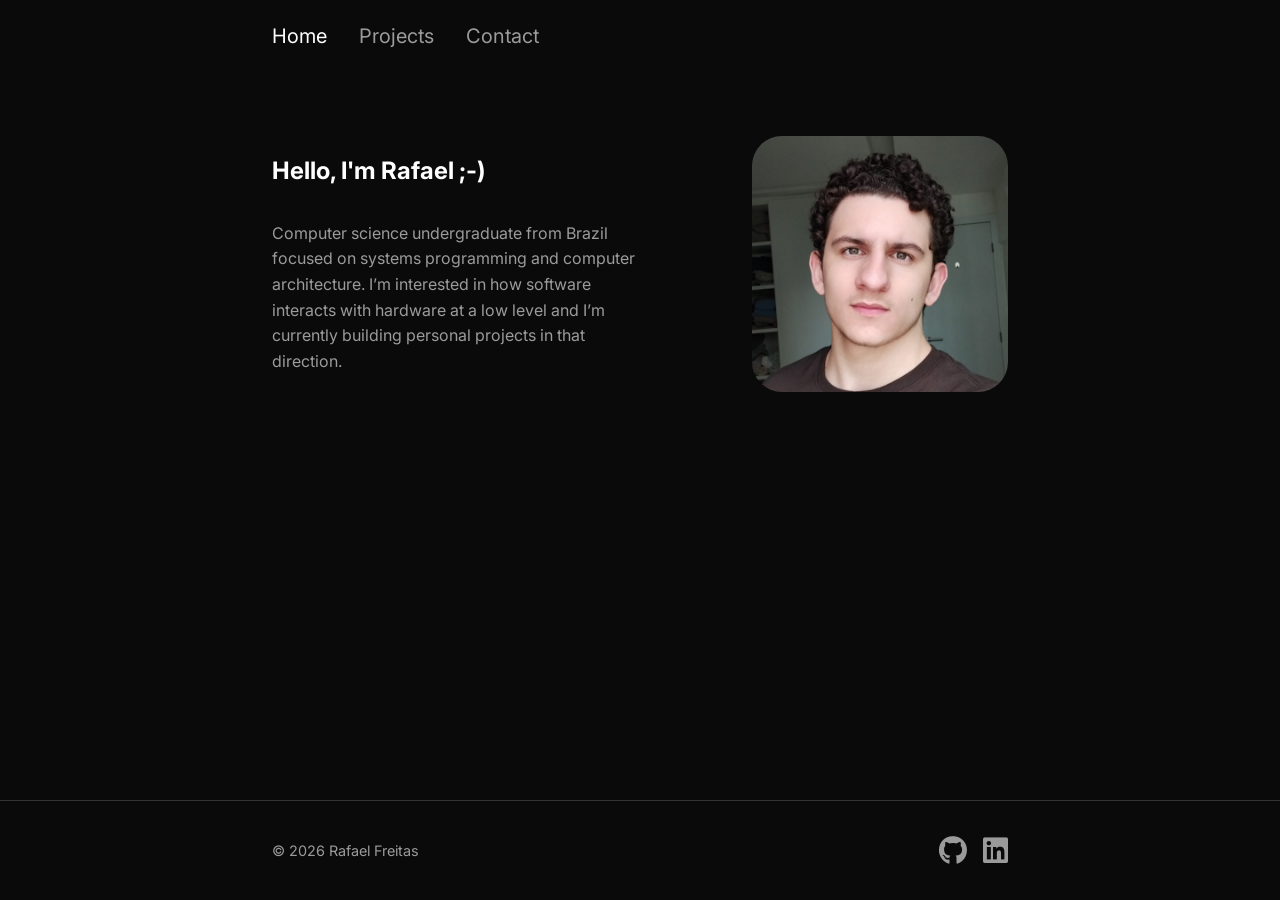
<file: index.html>
<!DOCTYPE html>
<html lang="en">
<head>
    <meta charset="UTF-8">
    <meta name="viewport" content="width=device-width, initial-scale=1.0">
    <title>Rafael Freitas' Portfolio</title>
    <link rel="preconnect" href="https://fonts.googleapis.com">
    <link rel="preconnect" href="https://fonts.gstatic.com" crossorigin>
    <link href="https://fonts.googleapis.com/css2?family=Inter:wght@100..900&display=swap" rel="stylesheet">
    <link rel="stylesheet" href="https://cdnjs.cloudflare.com/ajax/libs/font-awesome/6.5.0/css/all.min.css">
    <link rel="stylesheet" href="style.css">
</head>
<body>
    <header>
        <nav class="nav container">
            <a href="index.html">Home</a>
            <a href="projects.html">Projects</a>
            <a href="contact.html">Contact</a>
        </nav>
    </header>
    <main>
        <div class="about container">
            <div class="about-text">
                <h2>Hello, I'm Rafael ;-)</h2>
                <p>
                    Computer science undergraduate from Brazil focused 
                    on systems programming and computer architecture. 
                    I’m interested in how software interacts with hardware 
                    at a low level and I’m currently building personal projects 
                    in that direction.
                </p>
            </div>
            <img src="assets/profile.png" alt="Profile photo">
        </div>
    </main>
    <footer>
        <div class="container">
            <div class="footer-content">
                <p>© 2026 Rafael Freitas</p>
                <div class="footer-icons">
                    <a href="https://github.com/rafaelrnfreitas" target="_blank" aria-label="GitHub">
                        <i class="fa-brands fa-github"></i>
                    </a>
                    <a href="https://linkedin.com/in/rafaelrnfreitas" target="_blank" aria-label="LinkedIn">
                        <i class="fa-brands fa-linkedin"></i>
                    </a>
                </div>
            </div>
        </div>
    </footer>
    <script src="script.js"></script>
</body>
</html>
</file>
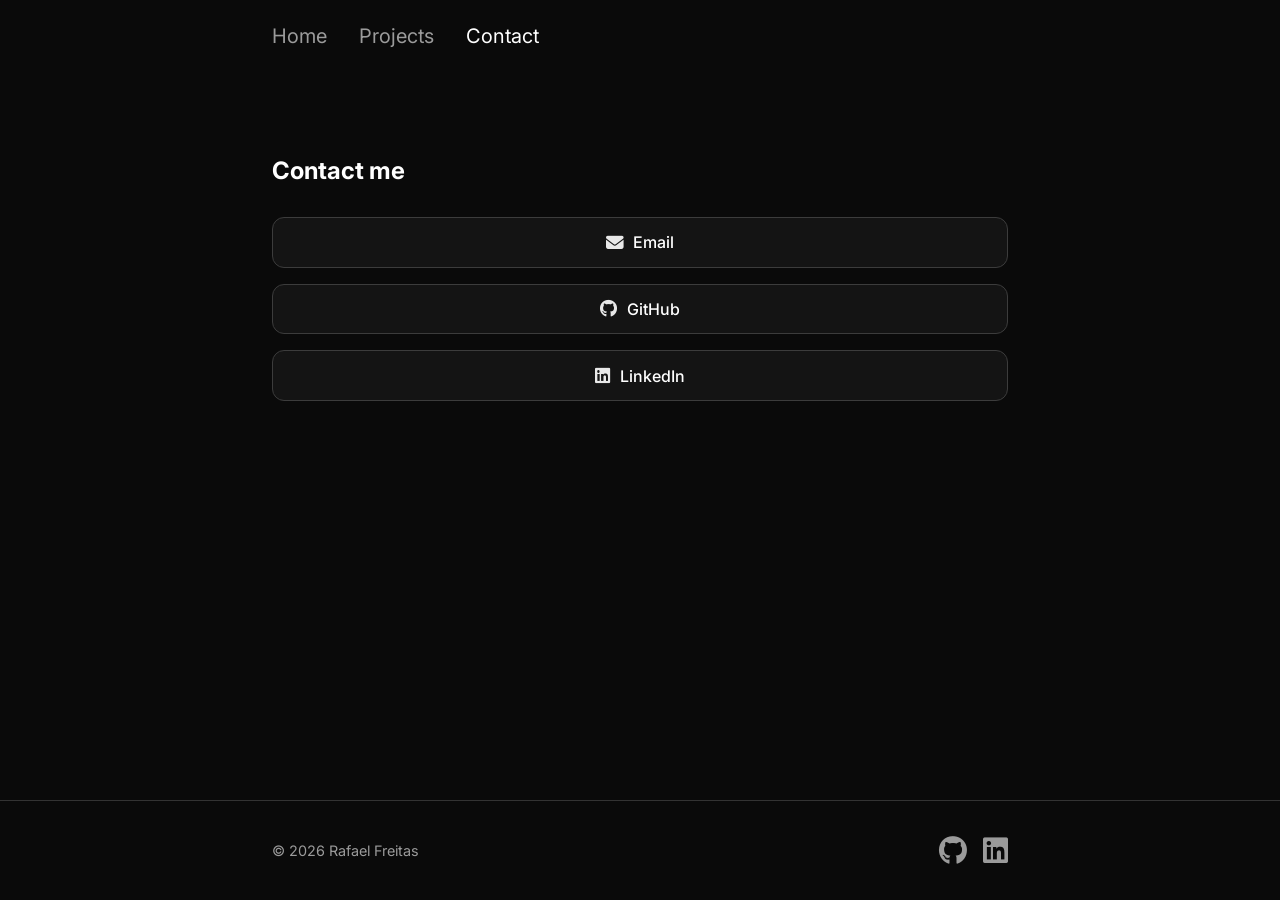
<file: contact.html>
<!DOCTYPE html>
<html lang="en">
<head>
    <meta charset="UTF-8">
    <meta name="viewport" content="width=device-width, initial-scale=1.0">
    <title>Rafael Freitas' Portfolio</title>
    <link rel="preconnect" href="https://fonts.googleapis.com">
    <link rel="preconnect" href="https://fonts.gstatic.com" crossorigin>
    <link href="https://fonts.googleapis.com/css2?family=Inter:wght@100..900&display=swap" rel="stylesheet">
    <link rel="stylesheet" href="https://cdnjs.cloudflare.com/ajax/libs/font-awesome/6.5.0/css/all.min.css">
    <link rel="stylesheet" href="style.css">
</head>
<body>
    <header>
        <nav class="nav container">
            <a href="index.html">Home</a>
            <a href="projects.html">Projects</a>
            <a href="contact.html">Contact</a>
        </nav>
    </header>
    <main>
        <div class="container">
            <h2>Contact me</h2>
            <div class="contact-buttons">
                <a href="mailto:rafarnfreitas@gmail.com" class="btn">
                    <i class="fa-solid fa-envelope"></i>
                    Email
                </a>
                <a href="https://github.com/rafaelrnfreitas" class="btn" target="_blank">
                    <i class="fa-brands fa-github"></i>
                    GitHub
                </a>
                <a href="https://www.linkedin.com/in/rafaelrnfreitas/" class="btn" target="_blank">
                    <i class="fa-brands fa-linkedin"></i>
                    LinkedIn
                </a>
            </div>
        </div>
    </main>
    <footer>
        <div class="container">
            <div class="footer-content">
                <p>© 2026 Rafael Freitas</p>
                <div class="footer-icons">
                    <a href="https://github.com/rafaelrnfreitas" target="_blank" aria-label="GitHub">
                        <i class="fa-brands fa-github"></i>
                    </a>
                    <a href="https://linkedin.com/in/rafaelrnfreitas" target="_blank" aria-label="LinkedIn">
                        <i class="fa-brands fa-linkedin"></i>
                    </a>
                </div>
            </div>
        </div>
    </footer>
    <script src="script.js"></script>
</body>
</html>
</file>
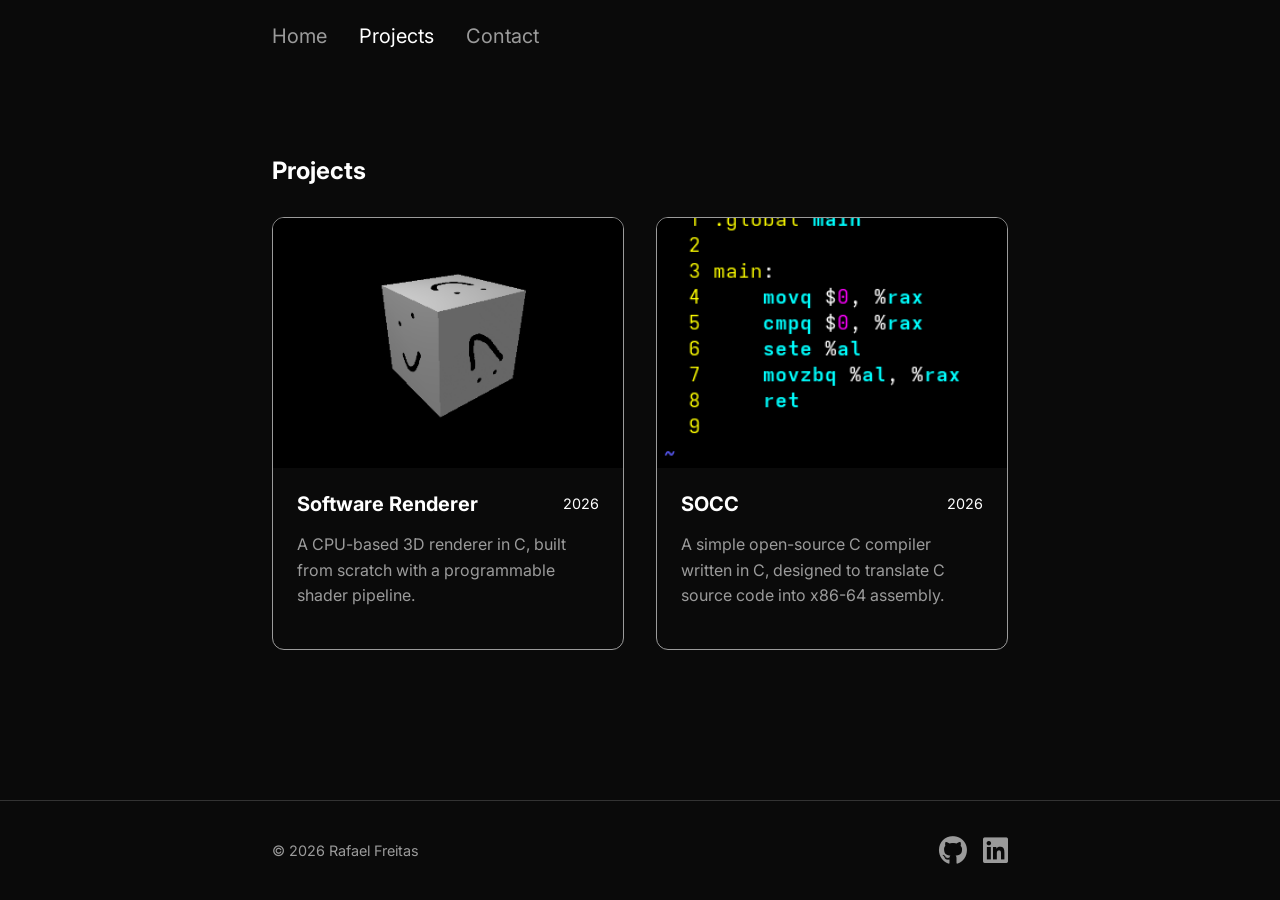
<file: projects.html>
<!DOCTYPE html>
<html lang="en">
<head>
    <meta charset="UTF-8">
    <meta name="viewport" content="width=device-width, initial-scale=1.0">
    <title>Rafael Freitas' Portfolio</title>
    <link rel="preconnect" href="https://fonts.googleapis.com">
    <link rel="preconnect" href="https://fonts.gstatic.com" crossorigin>
    <link href="https://fonts.googleapis.com/css2?family=Inter:wght@100..900&display=swap" rel="stylesheet">
    <link rel="stylesheet" href="https://cdnjs.cloudflare.com/ajax/libs/font-awesome/6.5.0/css/all.min.css">
    <link rel="stylesheet" href="style.css">
</head>
<body>
    <header>
        <nav class="nav container">
            <a href="index.html">Home</a>
            <a href="projects.html">Projects</a>
            <a href="contact.html">Contact</a>
        </nav>
    </header>
    <main>
        <div class="container">
            <h2>Projects</h2>
            <div class="projects-grid">
                <a class="project" href="https://github.com/rafaelrnfreitas/software-renderer" target="_blank">
                    <img src="assets/SoftwareRenderer.png" alt="Software Renderer">
                    <div class="project-body">
                        <div class="project-header">
                            <h2>Software Renderer</h2>
                            <span class="project-year">2026</span>
                        </div>
                        <p>
                            A CPU-based 3D renderer in C, built from scratch with
                            a programmable shader pipeline.
                        </p>
                    </div>
                </a>
                <a class="project" href="https://github.com/rafaelrnfreitas/socc" target="_blank">
                    <img src="assets/socc.png" alt="socc">
                    <div class="project-body">
                        <div class="project-header">
                            <h2>SOCC</h2>
                            <span class="project-year">2026</span>
                        </div>
                        <p>
                            A simple open-source C compiler written in C, designed 
                            to translate C source code into x86-64 assembly.
                        </p>
                    </div>
                </a>
            </div>
        </div>
    </main>
    <footer>
        <div class="container">
            <div class="footer-content">
                <p>© 2026 Rafael Freitas</p>
                <div class="footer-icons">
                    <a href="https://github.com/rafaelrnfreitas" target="_blank" aria-label="GitHub">
                        <i class="fa-brands fa-github"></i>
                    </a>
                    <a href="https://linkedin.com/in/rafaelrnfreitas" target="_blank" aria-label="LinkedIn">
                        <i class="fa-brands fa-linkedin"></i>
                    </a>
                </div>
            </div>
        </div>
    </footer>
    <script src="script.js"></script>
</body>
</html>
</file>
<file: style.css>
* {
    box-sizing: border-box;
}

body {
    font-family: "Inter", sans-serif;
    color: white;
    background-color: rgb(10, 10, 10);
    min-height: 100vh;
    display: flex;
    flex-direction: column;
    margin: 0;
}

p {
    color: rgb(155, 155, 155);
    line-height: 1.6;
}

.container {
    width: 100%;
    max-width: 48rem;
    margin: 0 auto;
    padding: 0 1rem;
}

header {
    width: 100%;
    padding: 1.5rem 0;
}

.nav {
    display: flex;
    gap: 2rem;
}

.nav a {
    text-decoration: none;
    color: rgb(155, 155, 155);
    font-size: 1.25rem;
    transition: color 0.15s ease;
}

.nav a.active {
    color: white;
}

main {
    flex: 1;
    display: flex;
    flex-direction: column;
    align-items: center;
    padding: 4rem 0;
}

.about {
    display: flex;
    align-items: flex-start;
    justify-content: space-between;
    gap: 2rem;
}

.about-text {
    display: flex;
    flex-direction: column;
    text-align: left;
    max-width: 24rem;
}

.about img {
    width: 16em;
    height: 16em;
    border-radius: 30px;
    flex-shrink: 0;
}

.projects-grid {
    display: grid;
    grid-template-columns: repeat(2, 1fr);
    gap: 2rem;
    margin-top: 2rem;
}

.project {
    display: block;
    border: 1px solid rgb(155, 155, 155);
    border-radius: 12px;
    overflow: hidden;
    text-align: left;
    text-decoration: none;
    color: inherit;
    transition: transform 0.2s ease, border-color 0.2s ease;
}

.project:hover {
    transform: translateY(-6px);
    cursor: pointer;
}

.project img {
    width: 100%;
    height: 250px;
    object-fit: cover;
    display: block;
}

.project-body {
    padding: 1.5rem;
}

.project-header {
    display: flex;
    justify-content: space-between;
    align-items: center;
    gap: 1rem;
    margin-bottom: 1rem;
}

.project-header h2 {
    margin: 0;
    font-size: 1.25rem;
}

.project-year {
    font-size: 0.9rem;
}

footer {
    width: 100%;
    margin-top: 3rem;
    border-top: 1px solid #333;
    font-size: 0.9rem;
    color: rgb(155, 155, 155);
    text-align: center;
}

footer .container {
    padding-top: 2rem;
    padding-bottom: 2rem;
}

.footer-content {
    display: flex;
    align-items: center;
    justify-content: space-between;
}

.footer-content p {
    margin: 0;
}

.footer-icons {
    display: flex;
    gap: 1rem;
}

.footer-icons a {
    color: rgb(155, 155, 155);
    font-size: 1.8rem;
    transition: color 0.2s ease;
}

.footer-icons a:hover {
    color: white;
}

.contact-buttons {
    display: flex;
    flex-direction: column;
    gap: 1rem;
    margin-top: 2rem;
    width: 100%;
}

.btn {
    display: inline-flex;
    align-items: center;
    justify-content: center;
    gap: 0.6rem;

    padding: 0.9rem 1.2rem;
    border-radius: 12px;

    text-decoration: none;
    color: white;

    background-color: rgb(20, 20, 20);
    border: 1px solid rgb(60, 60, 60);

    font-size: 1rem;
    font-weight: 500;

    transition: transform 0.15s ease,
                background-color 0.15s ease,
                border-color 0.15s ease,
                box-shadow 0.15s ease;
}

.btn:hover {
    transform: translateY(-3px);
    background-color: rgb(30, 30, 30);
    border-color: rgb(100, 100, 100);
    cursor: pointer;
}

.btn:active {
    transform: translateY(-1px);
}

.btn i {
    font-size: 1.1rem;
    opacity: 0.9;
}
</file>
